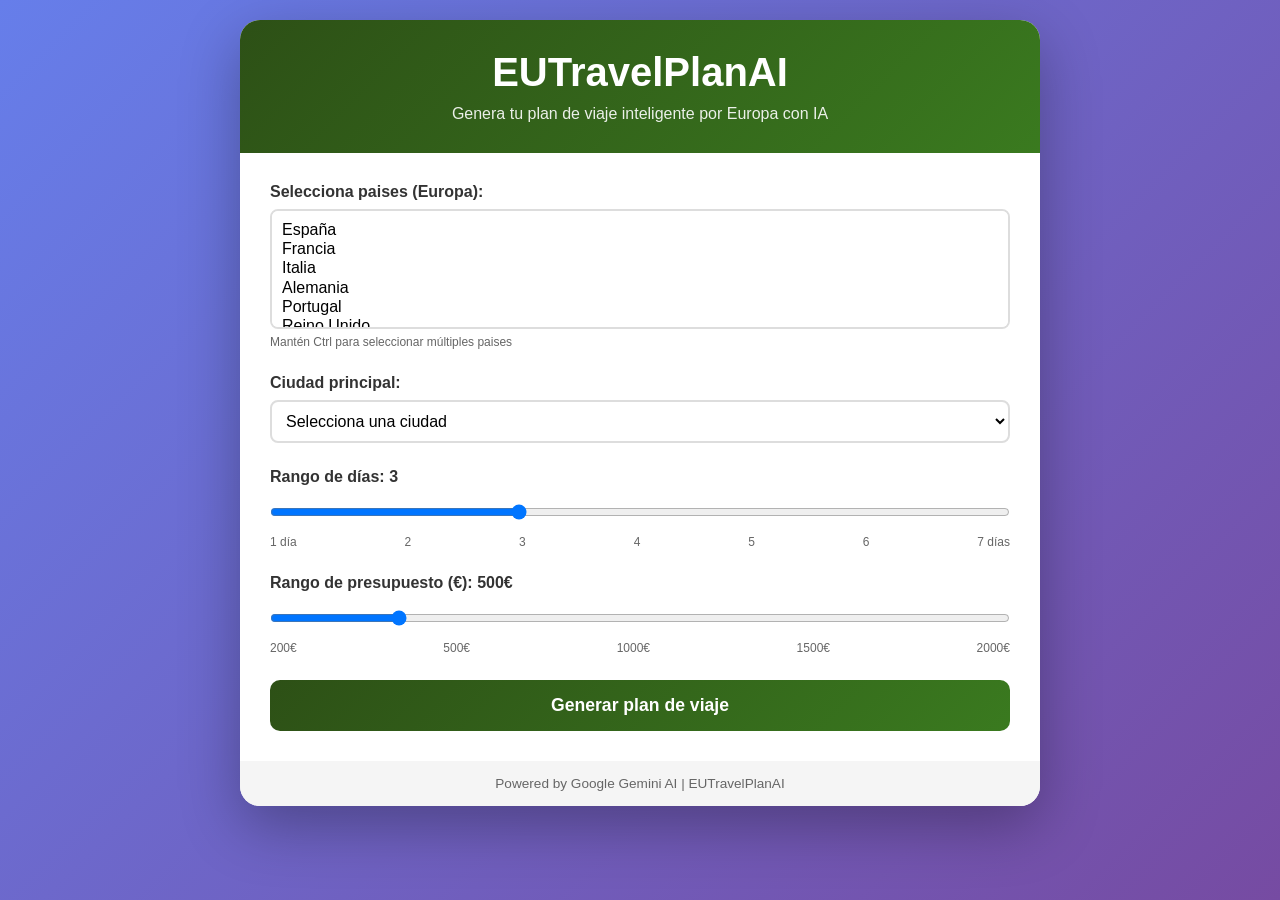
<file: travelplanai/frontend/index.html>
<!DOCTYPE html>
<html lang="es">
<head>
    <meta charset="UTF-8">
    <meta name="viewport" content="width=device-width, initial-scale=1.0">
    <title>EUTravelPlanAI - Tu plan de viaje inteligente</title>
    <link rel="stylesheet" href="css/styles.css">
</head>
<body>
    <div class="container">
        <header>
            <h1>EUTravelPlanAI</h1>
            <p>Genera tu plan de viaje inteligente por Europa con IA</p>
        </header>

        <main>
            <form id="travelForm">
                <div class="form-group">
                    <label for="countries">Selecciona paises (Europa):</label>
                    <select id="countries" multiple size="5">
                        <option value="España">España</option>
                        <option value="Francia">Francia</option>
                        <option value="Italia">Italia</option>
                        <option value="Alemania">Alemania</option>
                        <option value="Portugal">Portugal</option>
                        <option value="Reino Unido">Reino Unido</option>
                        <option value="Holanda">Holanda</option>
                        <option value="Bélgica">Bélgica</option>
                        <option value="Suiza">Suiza</option>
                        <option value="Grecia">Grecia</option>
                        <option value="Croacia">Croacia</option>
                        <option value="Austria">Austria</option>
                    </select>
                    <small>Mantén Ctrl para seleccionar múltiples paises</small>
                </div>

                <div class="form-group">
                    <label for="city">Ciudad principal:</label>
                    <select id="city" required>
                        <option value="">Selecciona una ciudad</option>
                        <optgroup label="España">
                            <option value="Madrid">Madrid</option>
                            <option value="Barcelona">Barcelona</option>
                            <option value="Sevilla">Sevilla</option>
                            <option value="Valencia">Valencia</option>
                        </optgroup>
                        <optgroup label="Francia">
                            <option value="París">París</option>
                            <option value="Lyon">Lyon</option>
                            <option value="Marsella">Marsella</option>
                        </optgroup>
                        <optgroup label="Italia">
                            <option value="Roma">Roma</option>
                            <option value="Florencia">Florencia</option>
                            <option value="Venecia">Venecia</option>
                        </optgroup>
                        <optgroup label="Alemania">
                            <option value="Berlín">Berlín</option>
                            <option value="Múnich">Múnich</option>
                            <option value="Hamburgo">Hamburgo</option>
                        </optgroup>
                        <optgroup label="Portugal">
                            <option value="Lisboa">Lisboa</option>
                            <option value="Oporto">Oporto</option>
                        </optgroup>
                        <optgroup label="Reino Unido">
                            <option value="Londres">Londres</option>
                            <option value="Edimburgo">Edimburgo</option>
                        </optgroup>
                        <optgroup label="Holanda">
                            <option value="Ámsterdam">Ámsterdam</option>
                        </optgroup>
                        <optgroup label="Grecia">
                            <option value="Atenas">Atenas</option>
                        </optgroup>
                    </select>
                </div>

                <div class="form-group">
                    <label for="days">Rango de días: <span id="daysValue">3</span></label>
                    <input type="range" id="days" min="1" max="7" value="3" step="1">
                    <div class="range-labels">
                        <span>1 día</span><span>2</span><span>3</span><span>4</span><span>5</span><span>6</span><span>7 días</span>
                    </div>
                </div>

                <div class="form-group">
                    <label for="budget">Rango de presupuesto (€): <span id="budgetValue">500</span>€</label>
                    <input type="range" id="budget" min="200" max="2000" value="500" step="50">
                    <div class="range-labels">
                        <span>200€</span><span>500€</span><span>1000€</span><span>1500€</span><span>2000€</span>
                    </div>
                </div>

                <button type="submit" id="generateBtn">Generar plan de viaje</button>
            </form>

            <div id="loading" class="loading hidden">
                <div class="spinner"></div>
                <p>Generando tu plan de viaje con IA... Esto puede tomar unos segundos</p>
            </div>

            <div id="error" class="error hidden"></div>

            <div id="results" class="results hidden">
                <div class="plan-summary">
                    <h2>Tu plan de viaje</h2>
                    <div id="planSummary"></div>
                </div>
                <div class="pdf-section">
                    <button id="downloadPdfBtn" class="btn-pdf">Descargar plan en PDF</button>
                </div>
            </div>
        </main>

        <footer>
            <p>Powered by Google Gemini AI | EUTravelPlanAI</p>
        </footer>
    </div>

    <script src="js/app.js"></script>
</body>
</html>
</file>
<file: travelplanai/frontend/css/styles.css>
* {
    margin: 0;
    padding: 0;
    box-sizing: border-box;
}

body {
    font-family: 'Segoe UI', Tahoma, Geneva, Verdana, sans-serif;
    background: linear-gradient(135deg, #667eea 0%, #764ba2 100%);
    min-height: 100vh;
    padding: 20px;
}

.container {
    max-width: 800px;
    margin: 0 auto;
    background: white;
    border-radius: 20px;
    box-shadow: 0 20px 60px rgba(0,0,0,0.3);
    overflow: hidden;
}

header {
    background: linear-gradient(135deg, #2d5016 0%, #3a7a1f 100%);
    color: white;
    padding: 30px;
    text-align: center;
}

header h1 {
    font-size: 2.5rem;
    margin-bottom: 10px;
}

header p {
    font-size: 1rem;
    opacity: 0.9;
}

main {
    padding: 30px;
}

.form-group {
    margin-bottom: 25px;
}

label {
    display: block;
    font-weight: 600;
    margin-bottom: 8px;
    color: #333;
}

select {
    width: 100%;
    padding: 10px;
    border: 2px solid #ddd;
    border-radius: 8px;
    font-size: 1rem;
    background: white;
}

select[multiple] {
    height: 120px;
}

input[type="range"] {
    width: 100%;
    margin: 10px 0;
}

.range-labels {
    display: flex;
    justify-content: space-between;
    font-size: 0.75rem;
    color: #666;
    margin-top: 5px;
}

small {
    display: block;
    font-size: 0.75rem;
    color: #666;
    margin-top: 5px;
}

button {
    width: 100%;
    padding: 15px;
    background: linear-gradient(135deg, #2d5016 0%, #3a7a1f 100%);
    color: white;
    border: none;
    border-radius: 10px;
    font-size: 1.1rem;
    font-weight: 600;
    cursor: pointer;
    transition: transform 0.2s, box-shadow 0.2s;
}

button:hover {
    transform: translateY(-2px);
    box-shadow: 0 5px 20px rgba(0,0,0,0.2);
}

.loading {
    text-align: center;
    padding: 30px;
}

.spinner {
    border: 4px solid #f3f3f3;
    border-top: 4px solid #3a7a1f;
    border-radius: 50%;
    width: 50px;
    height: 50px;
    animation: spin 1s linear infinite;
    margin: 0 auto 20px;
}

@keyframes spin {
    0% { transform: rotate(0deg); }
    100% { transform: rotate(360deg); }
}

.error {
    background: #fee;
    color: #c00;
    padding: 15px;
    border-radius: 10px;
    margin: 20px 0;
    border-left: 4px solid #c00;
}

.results {
    margin-top: 30px;
    padding-top: 20px;
    border-top: 2px solid #eee;
}

.plan-summary {
    background: #f9f9f9;
    padding: 20px;
    border-radius: 10px;
    margin-bottom: 20px;
}

.plan-summary h2 {
    color: #2d5016;
    margin-bottom: 15px;
}

.plan-summary h3 {
    color: #333;
    margin: 15px 0 10px 0;
}

.day-card {
    background: white;
    border: 1px solid #ddd;
    border-radius: 10px;
    padding: 15px;
    margin-bottom: 15px;
}

.day-card h4 {
    color: #3a7a1f;
    margin-bottom: 10px;
}

.day-card p {
    margin: 8px 0;
    line-height: 1.5;
}

.btn-pdf {
    background: linear-gradient(135deg, #e74c3c 0%, #c0392b 100%);
    margin-top: 10px;
}

.btn-pdf:hover {
    background: linear-gradient(135deg, #c0392b 0%, #a93226 100%);
}

.hidden {
    display: none;
}

footer {
    background: #f5f5f5;
    text-align: center;
    padding: 15px;
    color: #666;
    font-size: 0.85rem;
}
</file>
